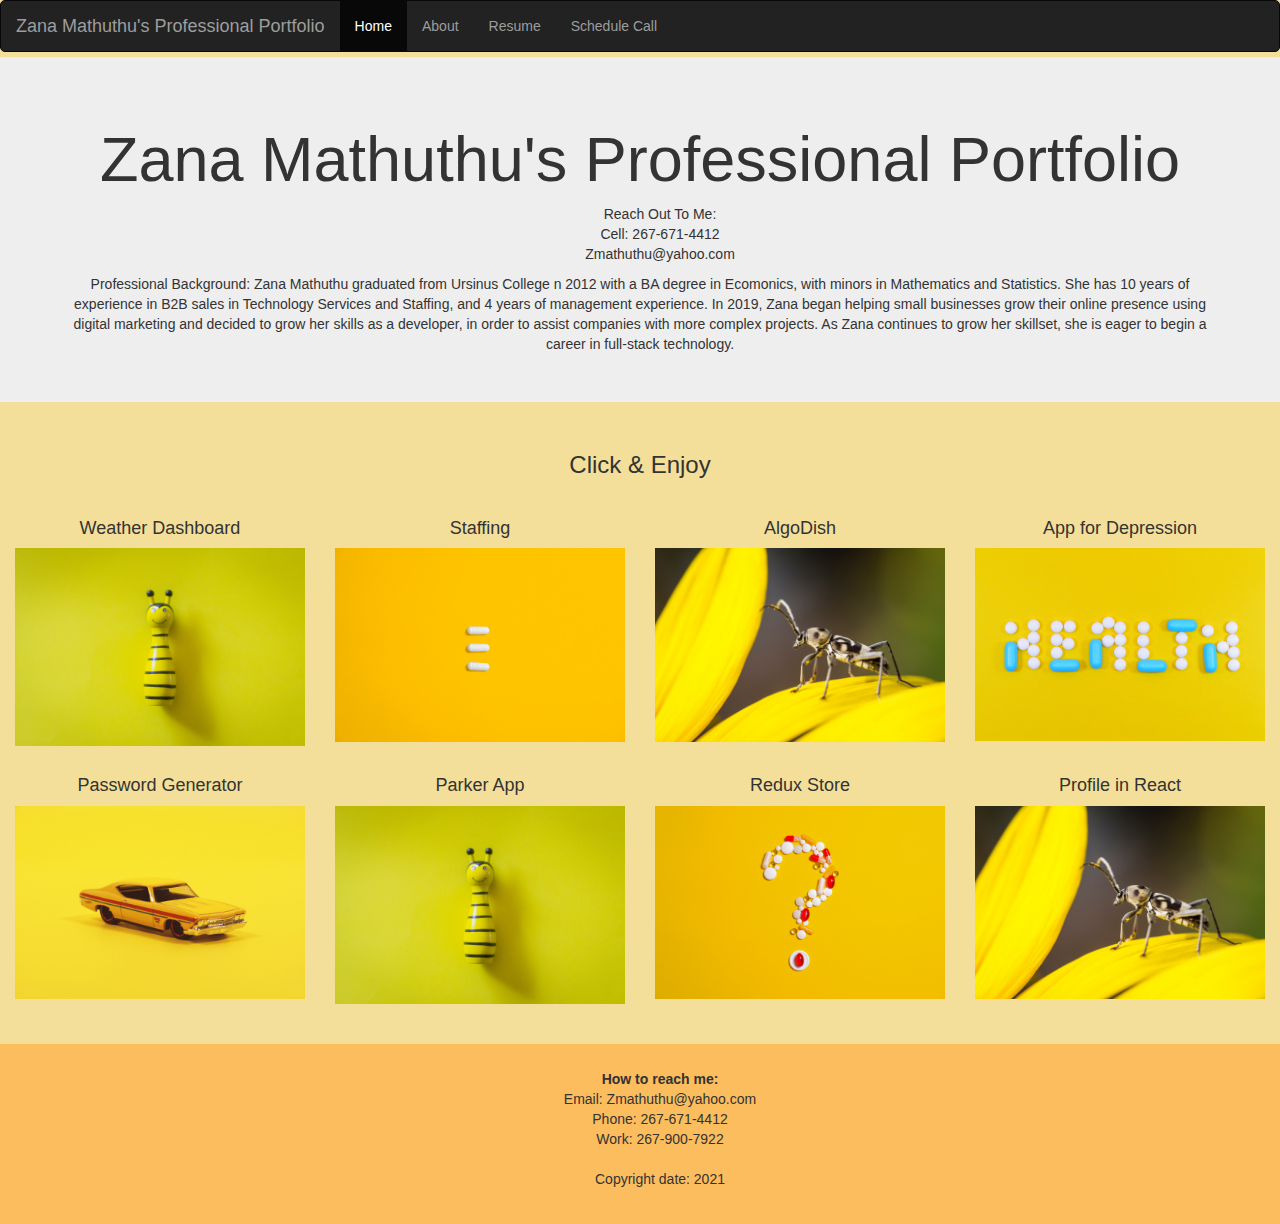
<file: index.html>
<!DOCTYPE html>
<html lang="en">
  <head>
    <title>Zana Mathuthu's Professional Portfolio</title>
    <meta charset="utf-8" />
    <meta name="viewport" content="width=device-width, initial-scale=1" />
    <link
      rel="stylesheet"
      href="https://maxcdn.bootstrapcdn.com/bootstrap/3.4.1/css/bootstrap.min.css"
    />
    <script src="https://ajax.googleapis.com/ajax/libs/jquery/3.5.1/jquery.min.js"></script>
    <script src="https://maxcdn.bootstrapcdn.com/bootstrap/3.4.1/js/bootstrap.min.js"></script>
    <link rel="stylesheet" href="style.css" />
  </head>
  <body>
    <nav class="navbar navbar-inverse">
      <div class="container-fluid">
        <div class="navbar-header">
          <button
            type="button"
            class="navbar-toggle"
            data-toggle="collapse"
            data-target="#myNavbar"
          >
            <span class="icon-bar"></span>
            <span class="icon-bar"></span>
            <span class="icon-bar"></span>
          </button>
          <a
            class="navbar-brand"
            href="https://www.linkedin.com/in/zanamathuthu"
            >Zana Mathuthu's Professional Portfolio</a
          >
        </div>
        <div class="collapse navbar-collapse" id="myNavbar">
          <ul class="nav navbar-nav">
            <li class="active">
              <a href="https://zanamama.github.io/Portfolio/">Home</a>
            </li>
            <li><a href="#project-section">About</a></li>
            <li>
              <a href="assets/docs/Zana-Mathuthu-Resume-2021.pdf">Resume</a>
            </li>
            <li>
              <a href="https://calendly.com/zana-m/15min">Schedule Call</a>
            </li>
          </ul>
          <!-- <ul class="nav navbar-nav navbar-right">
            <li>
              <a
                href="https://www.google.com/search?q=Zana+Mathuthu&bih=637&biw=1406&hl=en&sxsrf=AOaemvIkl9Z5Y1OG2rlYMh7en5mpPqsHeA%3A1630619394982&ei=AkcxYbW-O8Pl_QaFsrqADw&oq=Zana+Mathuthu&gs_lcp=Cgdnd3Mtd2l6EAMyBAgjECc6BQgAEJECOgUILhCRAjoFCAAQgAQ6CggAEIAEEIcCEBQ6BQguEIAEOgcILhCABBAKOgYIABAWEB46CAgAEBYQChAeOgQILhANOgQIABANSgQIQRgAUPR7WLKfAWC3oQFoAXAAeACAAV-IAe8HkgECMTOYAQCgAQHAAQE&sclient=gws-wiz&ved=0ahUKEwi1x7TOouHyAhXDct8KHQWZDvAQ4dUDCA8&uact=5"
                ><span class="glyphicon glyphicon-log-in"></span> More</a
              >
            </li>
          </ul> -->
        </div>
      </div>
    </nav>

    <div class="jumbotron">
      <div class="container text-center">
        <h1>Zana Mathuthu's Professional Portfolio</h1>
        <div class="row">
          <div class="d-inline-flex p-2 bd-highlight">
            <ul>
              <li id="reach">Reach Out To Me:</li>
              <li>Cell: 267-671-4412</li>
              <li>Zmathuthu@yahoo.com</li>
            </ul>
          </div>
          <div class="d-inline-flex p-2 bd-highlight"">
            Professional Background: Zana Mathuthu graduated from Ursinus
            College n 2012 with a BA degree in Ecomonics, with minors in
            Mathematics and Statistics. She has 10 years of experience in B2B
            sales in Technology Services and Staffing, and 4 years of management
            experience. In 2019, Zana began helping small businesses grow their
            online presence using digital marketing and decided to grow her
            skills as a developer, in order to assist companies with more
            complex projects. As Zana continues to grow her skillset, she is
            eager to begin a career in full-stack technology.
          </div>
        </div>
      </div>
    </div>

    <div class="container-fluid bg-3 text-center" id="project-section">
      <h3>Click & Enjoy</h3>
      <br />
      <div class="row">
        <div class="col-sm-3">
          <h4>Weather Dashboard</h4>
          <a href="https://zanamama.github.io/weather-dashboard/">
            <img
              src="./assets/images/yellow3.jpeg"
              class="img-responsive"
              style="width: 100%"
              alt="Weather dashboard"
          /></a>
        </div>
        <div class="col-sm-3">
          <h4>Staffing</h4>
          <a href="http://intercomstaffing.com/"
            ><img
              src="./assets/images/yellow6.jpeg"
              class="img-responsive"
              style="width: 100%"
              alt="Staffing Website made in WP for client in 2019"
          /></a>
        </div>
        <div class="col-sm-3">
          <h4>AlgoDish</h4>
          <a href="https://live-pr3-algodish.herokuapp.com/">
            <img
              src="./assets/images/yellow5.jpeg"
              class="img-responsive"
              style="width: 100%"
              alt="AlgoDish"
          /></a>
        </div>
        <div class="col-sm-3">
          <h4>App for Depression</h4>
          <a href="https://dobbs96.github.io/The-Best-of-Me-Project/">
            <img
              src="./assets/images/yellow1.jpeg"
              class="img-responsive"
              style="width: 100%"
              alt="app to help with depression"
          /></a>
        </div>
      </div>
    </div>
    <br />

    <div class="container-fluid bg-3 text-center">
      <div class="row">
        <div class="col-sm-3">
          <h4>Password Generator</h4>
          <a href="https://zanamama.github.io/Password-Generator/">
            <img
              src="./assets/images/yellow2.jpeg"
              class="img-responsive"
              style="width: 100%"
              alt="password generator"
          /></a>
        </div>
        <div class="col-sm-3">
          <h4>Parker App</h4>
          <a href="https://parker-live.herokuapp.com/">
            <img
              src="./assets/images/yellow3.jpeg"
              class="img-responsive"
              style="width: 100%"
              alt="Street parking app for crowded cities"
          /></a>
        </div>
        <div class="col-sm-3">
          <h4>Redux Store</h4>
          <a href="https://redux-react-hw.herokuapp.com/">
            <img
              src="./assets/images/yellow4.jpeg"
              class="img-responsive"
              style="width: 100%"
              alt="Redux store implementation"
          /></a>
        </div>
        <div class="col-sm-3">
          <h4>Profile in React</h4>
          <a href="https://zanamama.github.io/react-portfolio2/"
            ><img
              src="./assets/images/yellow5.jpeg"
              class="img-responsive"
              style="width: 100%"
              alt="React Portfolio"
          /></a>
        </div>
      </div>
    </div>
    <br /><br />

    <footer class="container-fluid text-center">
      <ul>
        <li><strong>How to reach me:</strong></li>
        <li>Email: Zmathuthu@yahoo.com</li>
        <li>Phone: 267-671-4412</li>
        <li>Work: 267-900-7922</li>
        <br />
        <li>Copyright date: 2021</li>
      </ul>
    </footer>
  </body>
</html>
</file>
<file: style.css>
.navbar {
  margin-bottom: 5px;
  border-radius: 5px;
}
footer {
  background-color: #fcbd5e;
  padding: 25px;
}
body {
  background-color: rgb(244, 223, 154);
}

/* .col-sm-3 a:hover {
  height: 2500px;

} */

ul li {
  list-style: none;
}

ul li reach {
  border-bottom: black 2px;
}
</file>
